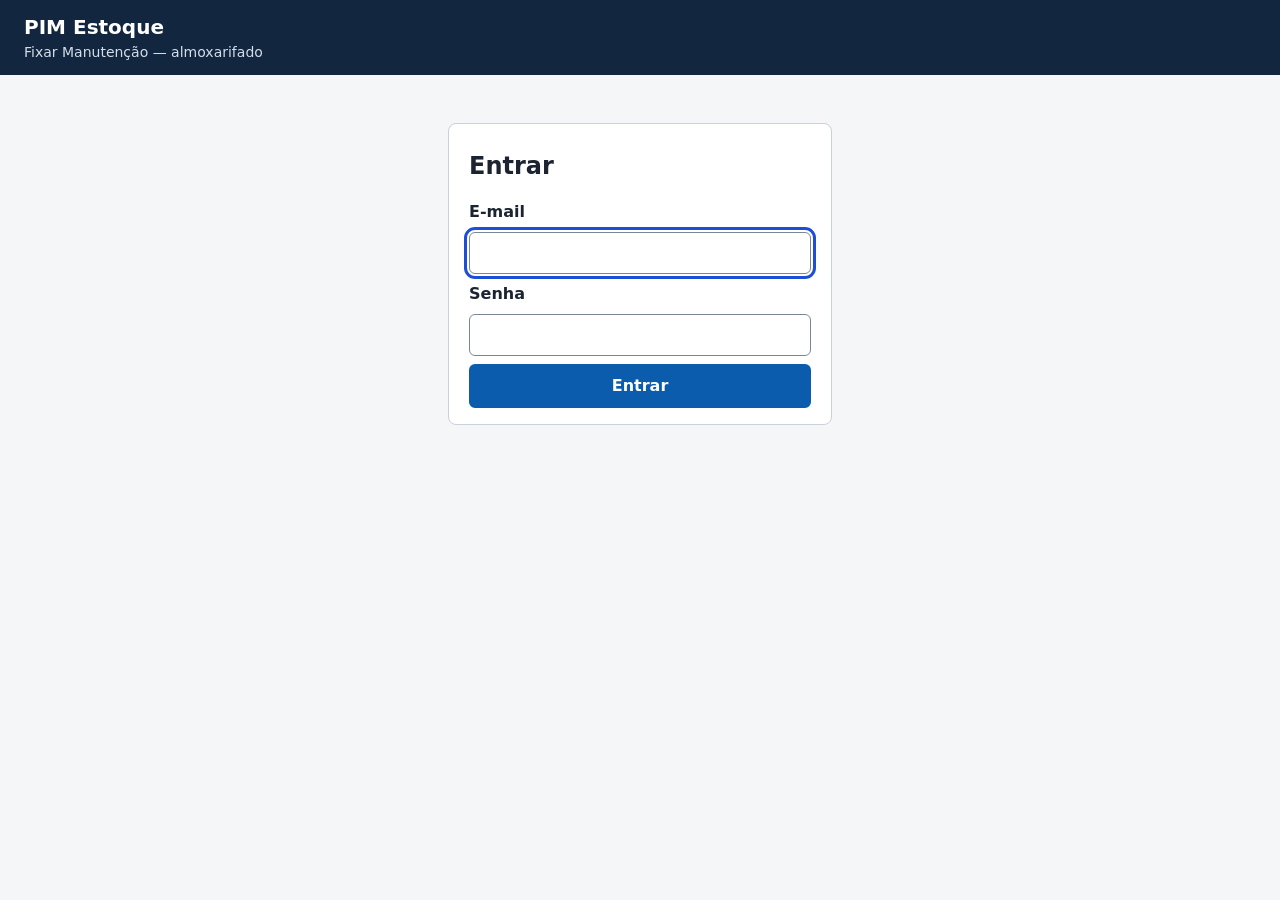
<file: wwwroot/index.html>
<!doctype html>
<html lang="pt-BR">
<head>
  <meta charset="utf-8">
  <meta name="viewport" content="width=device-width, initial-scale=1">
  <title>PIM Estoque — Painel administrativo</title>
  <link rel="stylesheet" href="styles.css">
  <script src="app.js" defer></script>
</head>
<body>
  <a class="pular" href="#conteudo">Pular para o conteúdo</a>

  <header class="topo">
    <div class="marca">
      <strong>PIM Estoque</strong>
      <span>Fixar Manutenção — almoxarifado</span>
    </div>
    <div class="sessao" id="sessao" hidden>
      <span id="usuario-atual"></span>
      <button type="button" class="secundario" id="sair">Sair</button>
    </div>
  </header>

  <nav id="menu" aria-label="Seções do painel" hidden>
    <ul>
      <li><button type="button" data-view="painel">Painel</button></li>
      <li><button type="button" data-view="produtos">Materiais</button></li>
      <li><button type="button" data-view="movimentacoes">Movimentações</button></li>
      <li><button type="button" data-view="fornecedores">Fornecedores</button></li>
      <li data-admin><button type="button" data-view="usuarios">Usuários</button></li>
    </ul>
  </nav>

  <main id="conteudo" tabindex="-1">
    <p id="mensagem" role="status" aria-live="polite"></p>
    <noscript><p class="erro">O painel precisa de JavaScript habilitado.</p></noscript>

    <section id="login" class="cartao estreito" aria-labelledby="titulo-login">
      <h1 id="titulo-login" tabindex="-1">Entrar</h1>
      <form id="form-login">
        <label for="login-email">E-mail</label>
        <input id="login-email" name="email" type="email" autocomplete="username" required maxlength="120">
        <label for="login-senha">Senha</label>
        <input id="login-senha" name="senha" type="password" autocomplete="current-password" required maxlength="100">
        <button type="submit">Entrar</button>
      </form>
    </section>

    <section id="painel" class="view" aria-labelledby="titulo-painel" hidden>
      <h1 id="titulo-painel" tabindex="-1">Painel</h1>
      <dl class="indicadores">
        <div><dt>Materiais cadastrados</dt><dd id="ind-total">–</dd></div>
        <div><dt>Itens para repor</dt><dd id="ind-repor">–</dd></div>
        <div><dt>Saldo total (unidades)</dt><dd id="ind-saldo">–</dd></div>
        <div><dt>Movimentações hoje</dt><dd id="ind-hoje">–</dd></div>
      </dl>
      <div class="tabela">
        <table>
          <caption>Saldo por categoria</caption>
          <thead><tr><th scope="col">Categoria</th><th scope="col" class="num">Materiais</th><th scope="col" class="num">Saldo</th></tr></thead>
          <tbody id="tabela-categorias"></tbody>
        </table>
      </div>
    </section>

    <section id="produtos" class="view" aria-labelledby="titulo-produtos" hidden>
      <h1 id="titulo-produtos" tabindex="-1">Materiais</h1>
      <form id="form-produto" class="cartao grade" data-escrita>
        <fieldset>
          <legend>Novo material</legend>
          <input type="hidden" name="id">
          <div><label for="p-part">Part number</label>
            <input id="p-part" name="partNumber" required inputmode="numeric" pattern="(47|48|84|86)[0-9]{6}" maxlength="8" aria-describedby="p-part-ajuda">
            <small id="p-part-ajuda">8 dígitos, começando por 47, 48, 84 ou 86.</small></div>
          <div><label for="p-nome">Nome do material</label><input id="p-nome" name="nomeProduto" required maxlength="100"></div>
          <div><label for="p-cat">Categoria</label><input id="p-cat" name="categoria" required maxlength="60"></div>
          <div><label for="p-unit">Unidade</label>
            <select id="p-unit" name="unit"><option>UN</option><option>PC</option><option>PAR</option><option>CX</option><option>PCT</option><option>RL</option></select></div>
          <div><label for="p-loc">Localização</label><input id="p-loc" name="location" maxlength="60"></div>
          <div><label for="p-min">Estoque mínimo</label><input id="p-min" name="minimumStock" type="number" min="0" max="999999999" value="0" required></div>
        </fieldset>
        <div class="acoes"><button type="submit">Salvar material</button><button type="reset" class="secundario">Cancelar</button></div>
      </form>

      <form id="form-busca" class="filtros" role="search">
        <label for="busca">Buscar</label>
        <input id="busca" name="busca" type="search" placeholder="Part number, nome, categoria ou local">
        <label class="check"><input type="checkbox" name="reposicao"> Somente itens para repor</label>
        <button type="submit">Filtrar</button>
      </form>
      <div class="tabela">
        <table>
          <caption>Materiais cadastrados</caption>
          <thead><tr><th scope="col">Part number</th><th scope="col">Material</th><th scope="col">Categoria</th><th scope="col">Un.</th><th scope="col">Local</th><th scope="col" class="num">Mínimo</th><th scope="col" class="num">Saldo</th><th scope="col">Situação</th><th scope="col" data-escrita>Ações</th></tr></thead>
          <tbody id="tabela-produtos"></tbody>
        </table>
      </div>
    </section>

    <section id="movimentacoes" class="view" aria-labelledby="titulo-mov" hidden>
      <h1 id="titulo-mov" tabindex="-1">Movimentações</h1>
      <form id="form-mov" class="cartao grade" data-escrita>
        <fieldset>
          <legend>Registrar entrada ou saída</legend>
          <div><label for="m-prod">Material</label><select id="m-prod" name="produtoId" required></select></div>
          <div><label for="m-tipo">Tipo</label>
            <select id="m-tipo" name="tipo"><option value="entrada">Entrada</option><option value="saida">Saída</option></select></div>
          <div><label for="m-qtd">Quantidade</label><input id="m-qtd" name="quantidade" type="number" min="1" max="999999999" required></div>
          <div><label for="m-motivo">Motivo</label><input id="m-motivo" name="motivo" required maxlength="150" placeholder="Ex.: NF 123, obra Condomínio Azul"></div>
          <div><label for="m-forn">Fornecedor (opcional)</label><select id="m-forn" name="fornecedorId"></select></div>
        </fieldset>
        <div class="acoes"><button type="submit">Registrar</button></div>
      </form>
      <div class="tabela">
        <table>
          <caption>100 movimentações mais recentes</caption>
          <thead><tr><th scope="col">Data</th><th scope="col">Material</th><th scope="col">Tipo</th><th scope="col" class="num">Quantidade</th><th scope="col">Motivo</th><th scope="col">Usuário</th><th scope="col">Fornecedor</th></tr></thead>
          <tbody id="tabela-mov"></tbody>
        </table>
      </div>
    </section>

    <section id="fornecedores" class="view" aria-labelledby="titulo-forn" hidden>
      <h1 id="titulo-forn" tabindex="-1">Fornecedores</h1>
      <form id="form-forn" class="cartao grade" data-escrita>
        <fieldset>
          <legend>Novo fornecedor</legend>
          <input type="hidden" name="id">
          <div><label for="f-nome">Nome</label><input id="f-nome" name="nome" required maxlength="100"></div>
          <div><label for="f-cnpj">CNPJ (somente números)</label><input id="f-cnpj" name="cnpj" required inputmode="numeric" pattern="[0-9]{14}" maxlength="14"></div>
          <div><label for="f-tel">Telefone</label><input id="f-tel" name="telefone" type="tel" maxlength="20"></div>
          <div><label for="f-email">E-mail</label><input id="f-email" name="email" type="email" maxlength="120"></div>
          <div><label class="check"><input type="checkbox" name="ativo" checked> Ativo</label></div>
        </fieldset>
        <div class="acoes"><button type="submit">Salvar fornecedor</button><button type="reset" class="secundario">Cancelar</button></div>
      </form>
      <div class="tabela">
        <table>
          <caption>Fornecedores cadastrados</caption>
          <thead><tr><th scope="col">Nome</th><th scope="col">CNPJ</th><th scope="col">Telefone</th><th scope="col">E-mail</th><th scope="col">Situação</th><th scope="col" data-escrita>Ações</th></tr></thead>
          <tbody id="tabela-forn"></tbody>
        </table>
      </div>
    </section>

    <section id="usuarios" class="view" aria-labelledby="titulo-usu" hidden>
      <h1 id="titulo-usu" tabindex="-1">Usuários</h1>
      <form id="form-usu" class="cartao grade">
        <fieldset>
          <legend>Novo usuário</legend>
          <input type="hidden" name="id">
          <div><label for="u-nome">Nome</label><input id="u-nome" name="nome" required maxlength="100"></div>
          <div><label for="u-email">E-mail</label><input id="u-email" name="email" type="email" required maxlength="120" autocomplete="off"></div>
          <div><label for="u-senha">Senha</label><input id="u-senha" name="senha" type="password" minlength="8" maxlength="100" autocomplete="new-password" aria-describedby="u-senha-ajuda">
            <small id="u-senha-ajuda">Mínimo de 8 caracteres. Na edição, deixe em branco para manter a atual.</small></div>
          <div><label for="u-perfil">Perfil</label>
            <select id="u-perfil" name="perfil"><option>Operador</option><option>Consulta</option><option>Administrador</option></select></div>
          <div><label class="check"><input type="checkbox" name="ativo" checked> Ativo</label></div>
        </fieldset>
        <div class="acoes"><button type="submit">Salvar usuário</button><button type="reset" class="secundario">Cancelar</button></div>
      </form>
      <div class="tabela">
        <table>
          <caption>Usuários do sistema</caption>
          <thead><tr><th scope="col">Nome</th><th scope="col">E-mail</th><th scope="col">Perfil</th><th scope="col">Situação</th><th scope="col">Ações</th></tr></thead>
          <tbody id="tabela-usu"></tbody>
        </table>
      </div>
    </section>
  </main>
</body>
</html>
</file>
<file: wwwroot/styles.css>
:root {
  --fundo: #f4f6f8;
  --superficie: #ffffff;
  --texto: #1b2430;
  --texto-suave: #4a5565;
  --borda: #c9d1db;
  --primaria: #0b5cad;
  --primaria-escura: #084682;
  --foco: #1d4ed8;
  --erro: #a3191b;
  --erro-fundo: #fdecec;
  --ok: #17643a;
  --ok-fundo: #e7f5ec;
  --alerta: #7a4b00;
  --alerta-fundo: #fff3d6;
  font-family: system-ui, -apple-system, "Segoe UI", Roboto, Arial, sans-serif;
  font-size: 100%;
  line-height: 1.5;
  color: var(--texto);
}

*, *::before, *::after { box-sizing: border-box; }
[hidden] { display: none !important; }
body { margin: 0; background: var(--fundo); }

:focus-visible { outline: 3px solid var(--foco); outline-offset: 2px; }

.pular { position: absolute; left: -999px; top: 0; background: var(--superficie); padding: .5rem 1rem; z-index: 10; }
.pular:focus { left: 1rem; }

.topo { display: flex; justify-content: space-between; align-items: center; gap: 1rem; flex-wrap: wrap; padding: .75rem 1.5rem; background: #12263f; color: #fff; }
.marca { display: flex; flex-direction: column; }
.marca strong { font-size: 1.25rem; }
.marca span { font-size: .875rem; color: #d4dde8; }
.sessao { display: flex; align-items: center; gap: .75rem; }
.topo :focus-visible { outline-color: #ffd166; }

nav ul { list-style: none; display: flex; flex-wrap: wrap; gap: .25rem; margin: 0; padding: .5rem 1.5rem; background: var(--superficie); border-bottom: 1px solid var(--borda); }
nav button { background: transparent; color: var(--texto); border: 2px solid transparent; }
nav button:hover { background: var(--fundo); }
nav button[aria-current="page"] { border-color: var(--primaria); color: var(--primaria-escura); font-weight: 700; }

main { max-width: 72rem; margin: 0 auto; padding: 1rem 1.5rem 3rem; }
main:focus { outline: none; }
h1 { font-size: 1.5rem; margin: .5rem 0 1rem; }

#mensagem:empty { display: none; }
#mensagem { padding: .75rem 1rem; border-radius: 6px; border-left: 4px solid var(--ok); background: var(--ok-fundo); color: var(--ok); }
#mensagem.erro { border-color: var(--erro); background: var(--erro-fundo); color: var(--erro); }

.cartao { background: var(--superficie); border: 1px solid var(--borda); border-radius: 8px; padding: 1rem 1.25rem; margin-bottom: 1.25rem; }
.estreito { max-width: 24rem; margin: 2rem auto; }
.estreito form { display: flex; flex-direction: column; gap: .5rem; }

fieldset { border: 0; padding: 0; margin: 0; display: grid; grid-template-columns: repeat(auto-fit, minmax(14rem, 1fr)); gap: .75rem 1rem; }
legend { font-weight: 700; font-size: 1.1rem; margin-bottom: .5rem; padding: 0; }
fieldset > div { display: flex; flex-direction: column; gap: .25rem; }
label { font-weight: 600; }
small { color: var(--texto-suave); }
.check { display: flex; align-items: center; gap: .5rem; font-weight: 600; }
.check input { width: 1.25rem; height: 1.25rem; }

input, select { font: inherit; padding: .5rem .625rem; border: 1px solid #7b8794; border-radius: 6px; background: #fff; color: var(--texto); min-height: 2.5rem; }

button { font: inherit; font-weight: 600; cursor: pointer; padding: .5rem 1rem; min-height: 2.5rem; border-radius: 6px; border: 2px solid var(--primaria); background: var(--primaria); color: #fff; }
button:hover { background: var(--primaria-escura); border-color: var(--primaria-escura); }
button.secundario { background: #fff; color: var(--primaria-escura); }
button.secundario:hover { background: var(--fundo); }
button.perigo { background: #fff; color: var(--erro); border-color: var(--erro); }
button.pequeno { padding: .25rem .625rem; min-height: 2rem; font-size: .875rem; }
.acoes { display: flex; gap: .5rem; margin-top: 1rem; flex-wrap: wrap; }

.filtros { display: flex; flex-wrap: wrap; align-items: center; gap: .5rem 1rem; margin-bottom: 1rem; }
.filtros input[type="search"] { flex: 1 1 16rem; }

.indicadores { display: grid; grid-template-columns: repeat(auto-fit, minmax(12rem, 1fr)); gap: 1rem; margin: 0 0 1.5rem; }
.indicadores div { background: var(--superficie); border: 1px solid var(--borda); border-radius: 8px; padding: 1rem; }
.indicadores dt { color: var(--texto-suave); font-weight: 600; }
.indicadores dd { margin: .25rem 0 0; font-size: 2rem; font-weight: 700; }

.tabela { overflow-x: auto; background: var(--superficie); border: 1px solid var(--borda); border-radius: 8px; }
table { width: 100%; border-collapse: collapse; }
caption { text-align: left; font-weight: 700; padding: .75rem 1rem; }
th, td { text-align: left; padding: .5rem 1rem; border-top: 1px solid var(--borda); vertical-align: top; }
thead th { background: #eef2f6; }
.num { text-align: right; font-variant-numeric: tabular-nums; }
td .acoes { margin: 0; }

.selo { display: inline-block; padding: 0 .5rem; border-radius: 999px; font-size: .875rem; font-weight: 600; background: var(--ok-fundo); color: var(--ok); }
.selo.repor { background: var(--alerta-fundo); color: var(--alerta); }
.selo.inativo { background: #eceff3; color: var(--texto-suave); }

@media (prefers-reduced-motion: reduce) { * { transition: none !important; animation: none !important; } }
</file>
